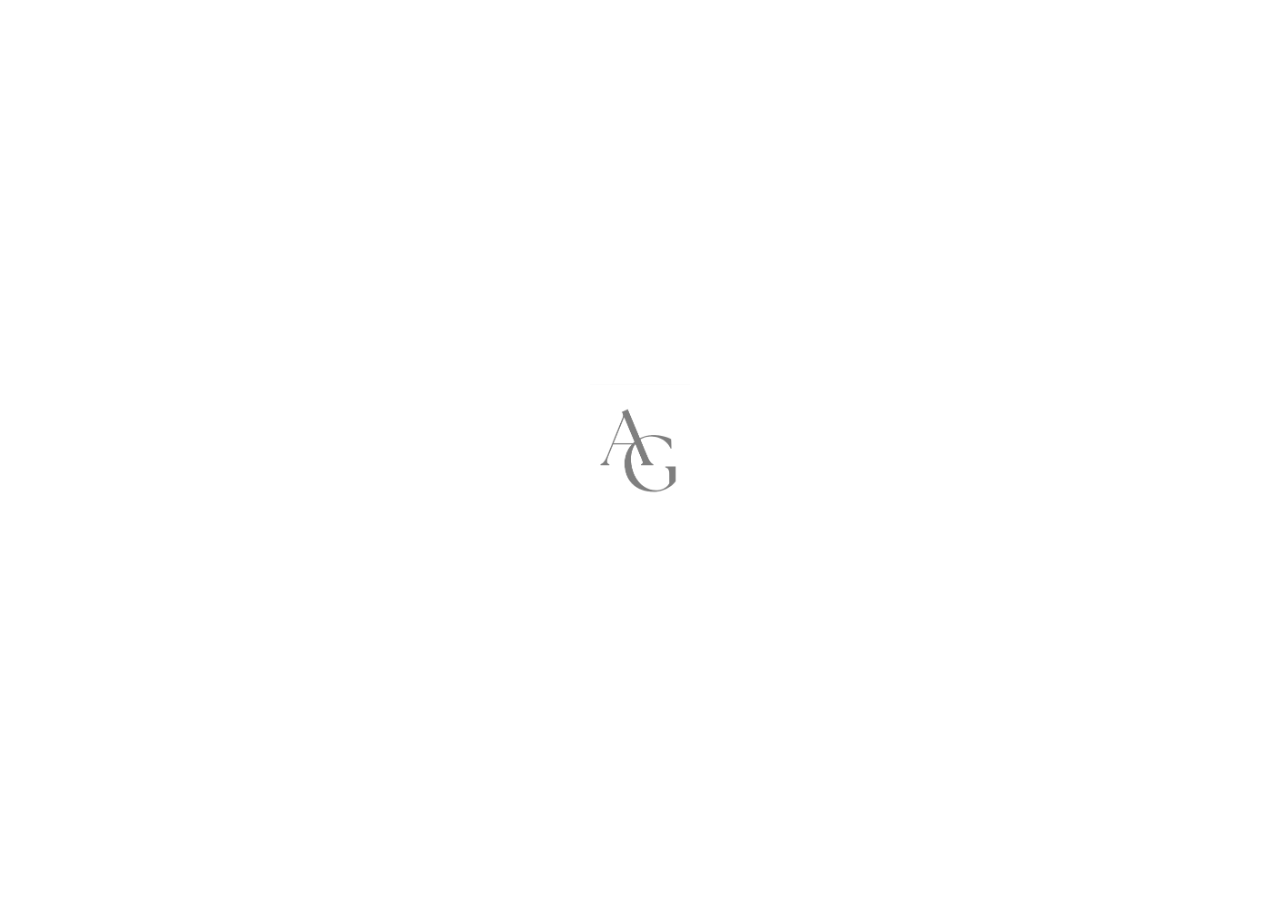
<file: Iza-social-medias/index.html>
<!DOCTYPE html>
<html lang="en">
<head>
    <meta charset="UTF-8">
    <meta name="viewport" content="width=device-width, initial-scale=1.0">
    <link rel="shortcut icon" href="./img/AG.ico" type="image/x-icon">
    <link rel="stylesheet" href="style.css">
    <title>My Social Medias</title>
</head>
<body>
    <div id="loader" class="loader">
        <img src="./img/AG.png" alt="logo" class="logo">
    </div>
    <div class="background-blur"></div>
    <div id="main-content" class="main-content hidden">
        <div class="contact-card">
            <div class="cover-photo">
                <img src="./img/contact.jpg" alt="oblojka">
            </div>
            <div class="blue-info">
                <p>Connect with me on social media</p>
            </div>
            <div class="contact-links">
                <a href="https://gagikavt.github.io/iza-portfolio/Iza/" class="contact-link">
                    <img src="./img/AG.ico" alt="Website">
                    <div class="link-text">
                        <span class="link">Visit my portfolio</span>
                        <span class="description">Website</span>
                    </div>
                </a>
                <hr>
                <a href="https://www.linkedin.com/in/izabela-andreasyan-a2001b244/" class="contact-link">
                    <img src="./img/linkedin.png" alt="LinkedIn">
                    <div class="link-text">
                        <span class="link">LinkedIn</span>
                        <span class="description">Join my network</span>
                    </div>
                </a>
                <hr>
                <a href="https://t.me/belle_andreasyan" class="contact-link">
                    <img src="./img/telegram logo.png" alt="Telegram">
                    <div class="link-text">
                        <span class="link">Telegram</span>
                        <span class="description">Get in touch</span>
                    </div>
                </a>
            </div>
            <p style="margin: 3px 20px;">&copy; 2024 Designed, Developed and Deployed by Gagik Avtandilyan</p>
        </div>
    </div>
    <script src="./script.js"></script>
</body>
</html>
</file>
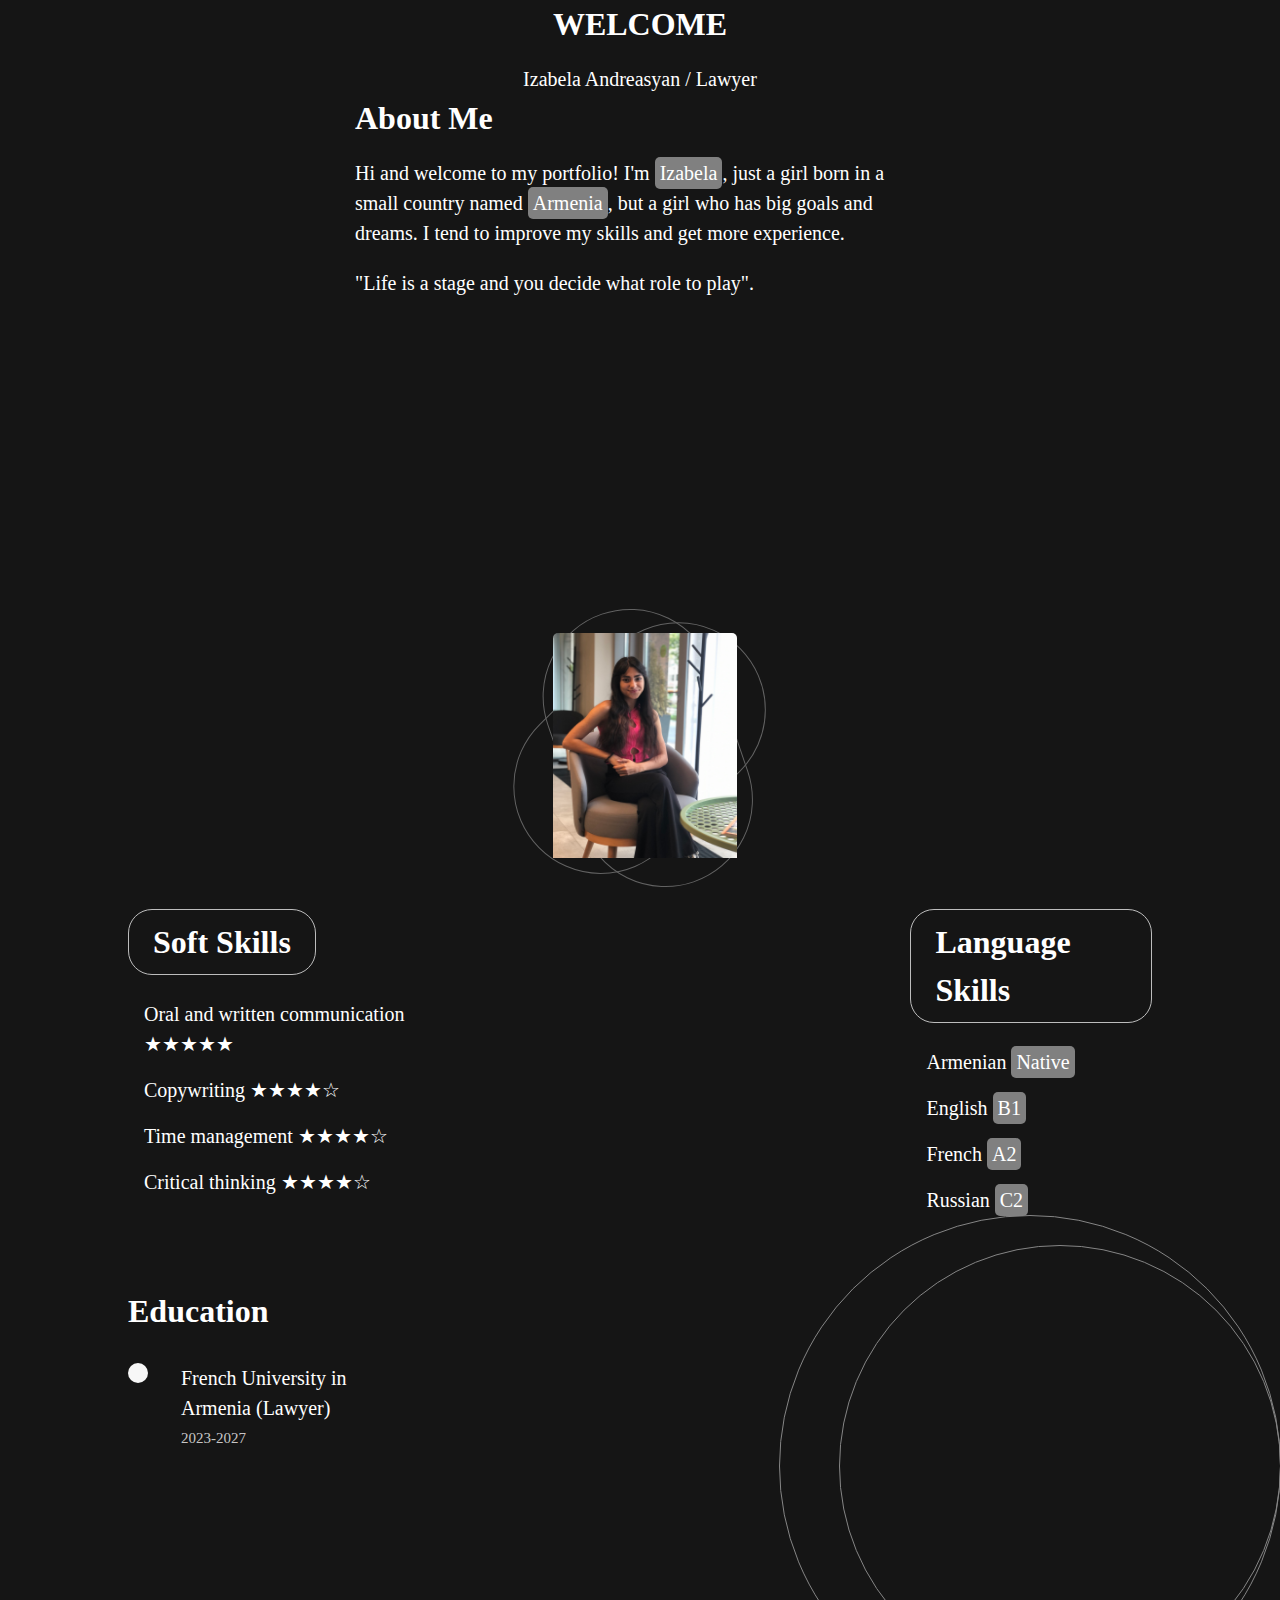
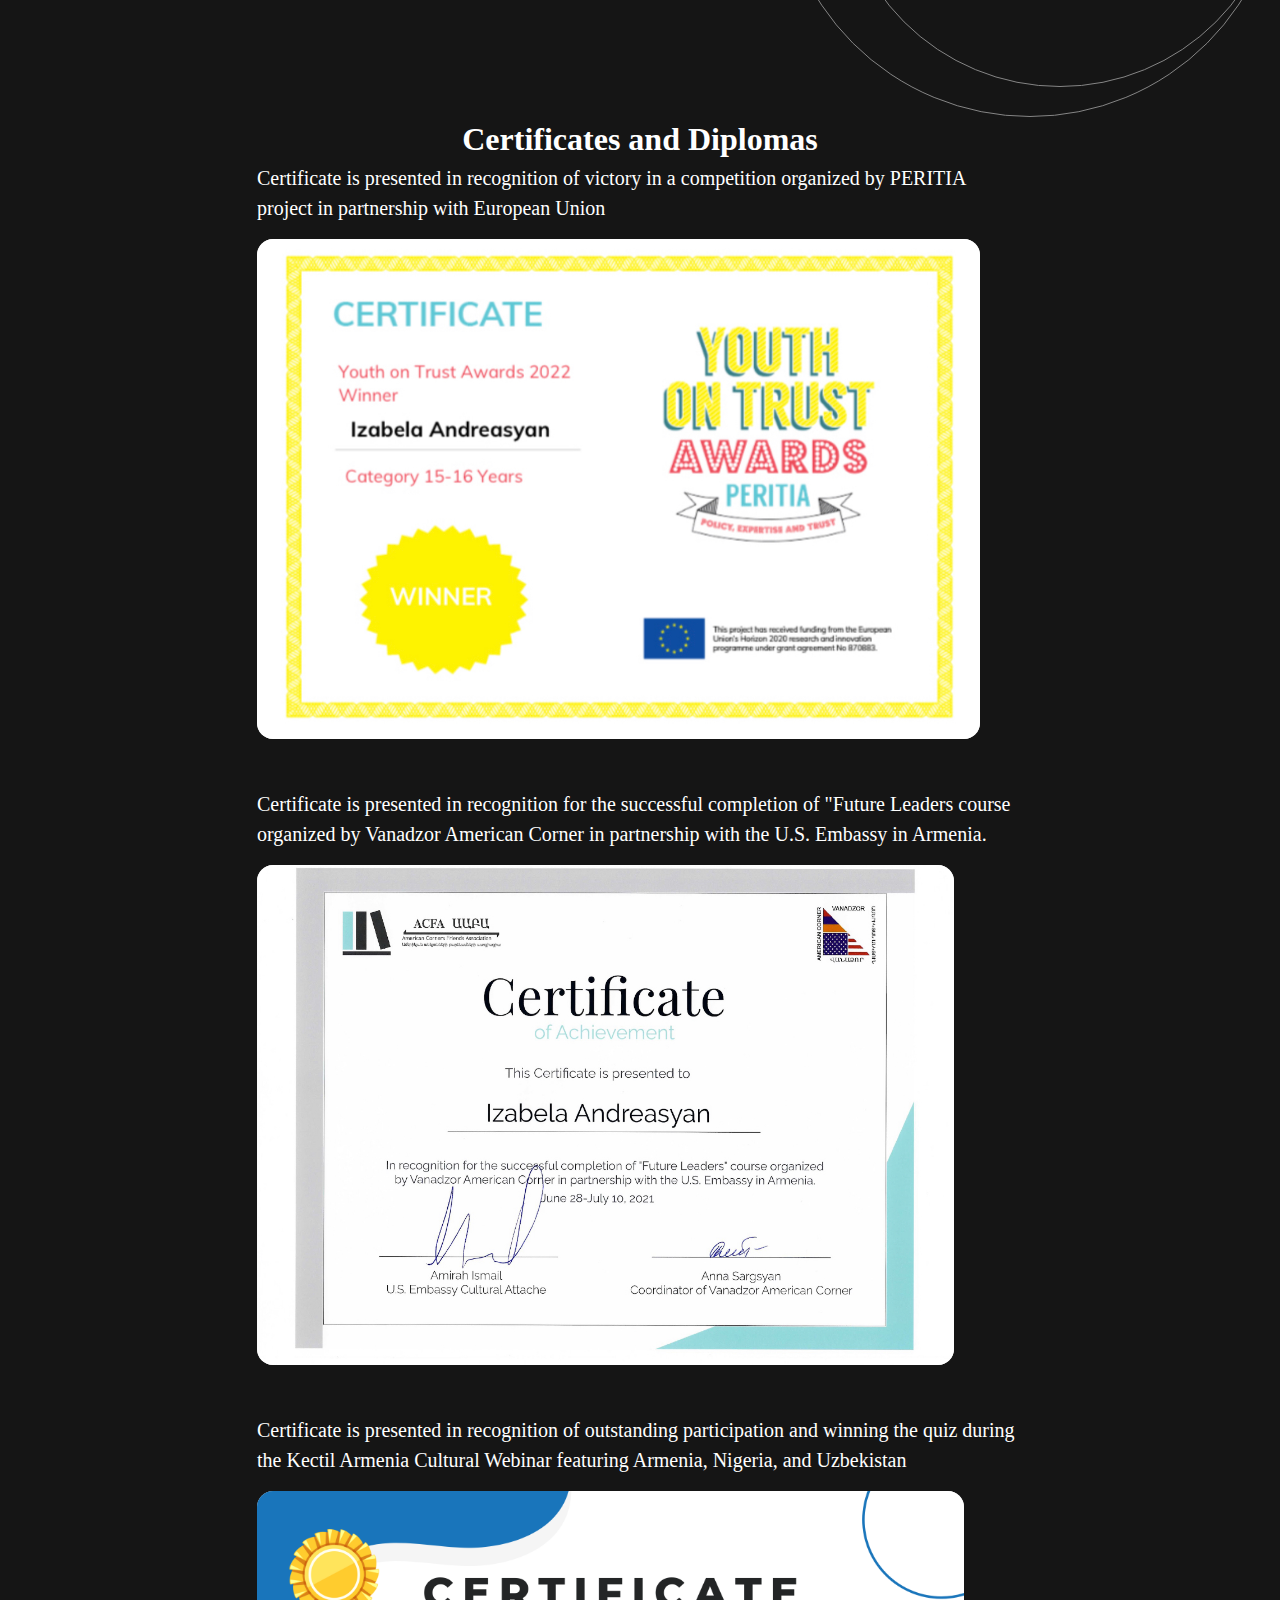
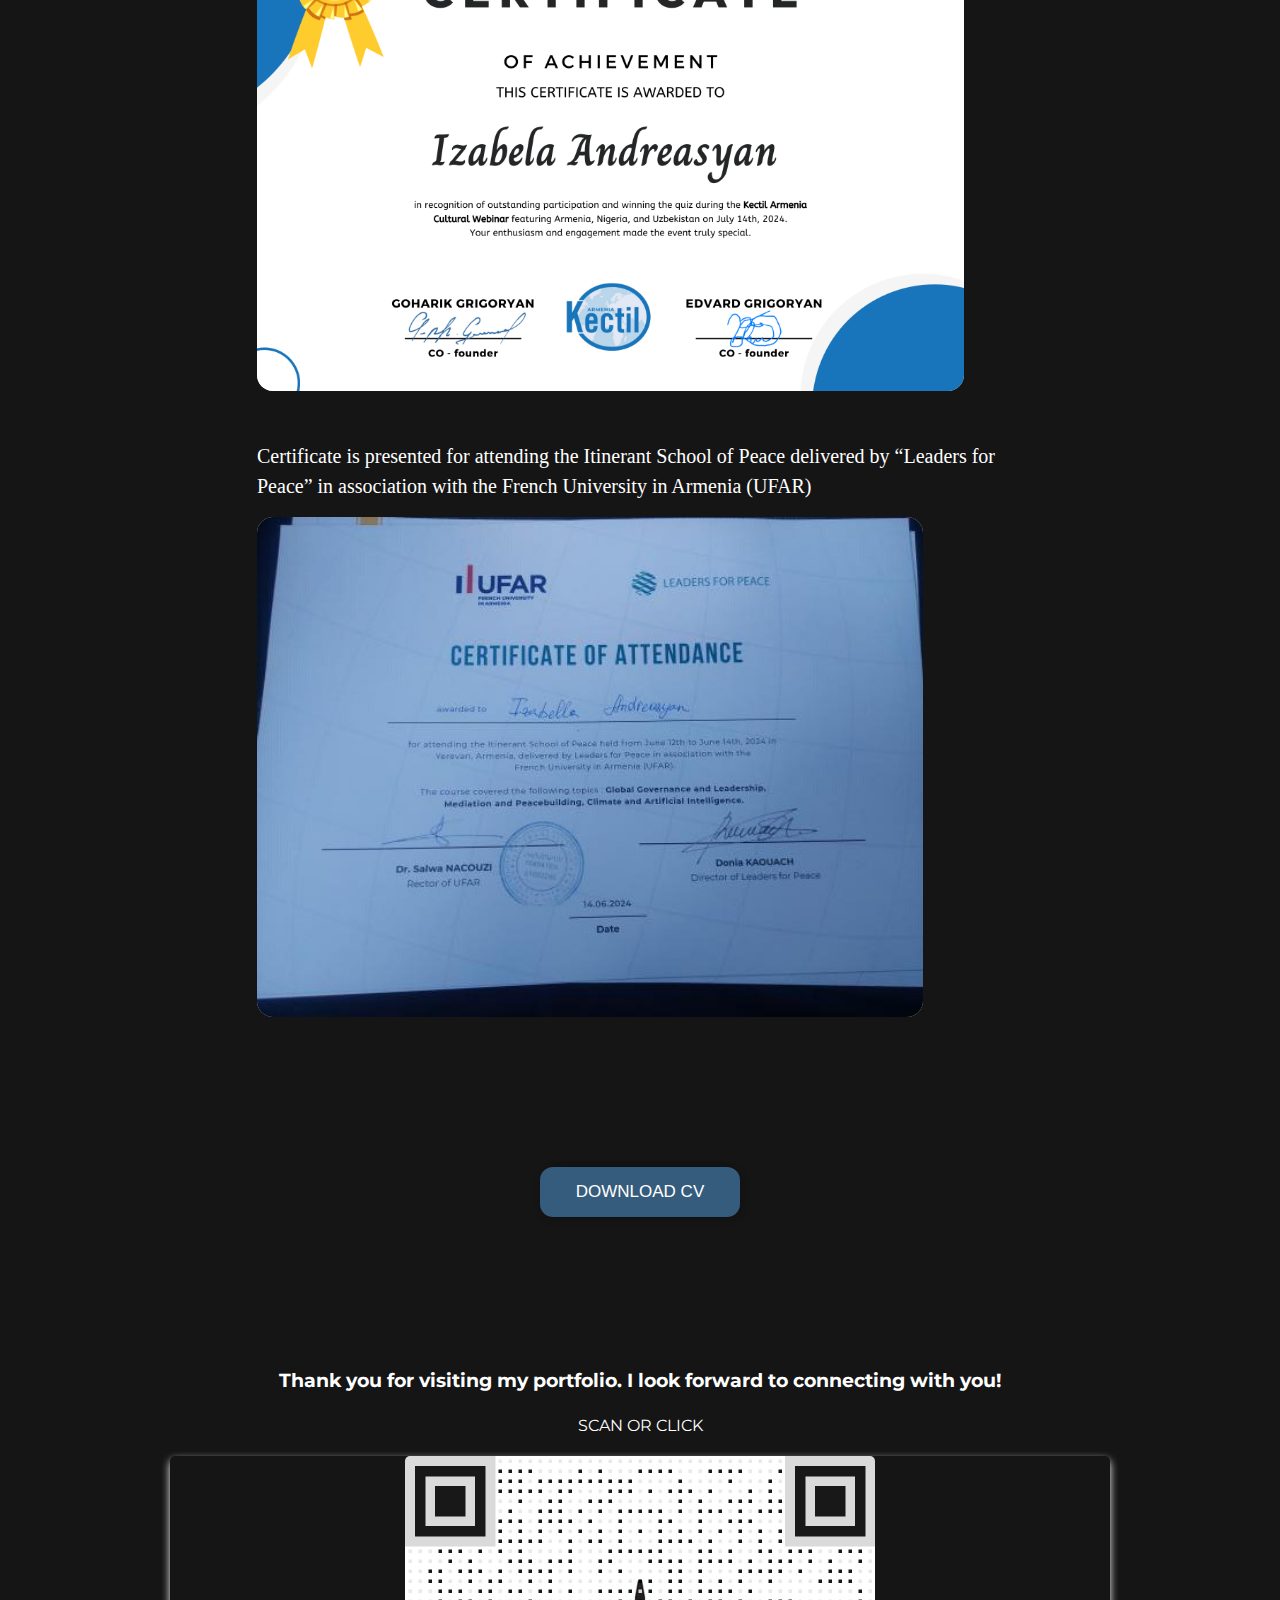
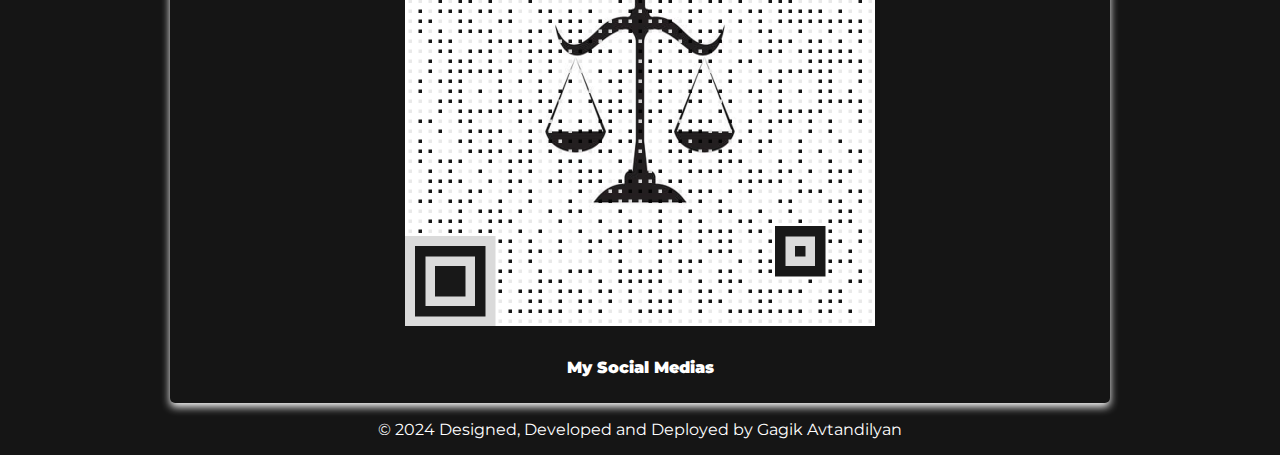
<file: Iza/index.html>
<!DOCTYPE html>
<html lang="en">
<head>
    <meta charset="UTF-8">
    <meta name="viewport" content="width=device-width, initial-scale=1.0">
    <title>Portfolio</title>
    <link rel="stylesheet" href="style.css">
    <link rel="preconnect" href="https://fonts.googleapis.com">
    <link rel="preconnect" href="https://fonts.gstatic.com" crossorigin>
    <link href="https://fonts.googleapis.com/css2?family=Montserrat:ital,wght@0,100..900;1,100..900&display=swap" rel="stylesheet">
    <link rel="shortcut icon" href="./img/AG.ico" type="image/x-icon">
</head>
<body>
    <div class="portfolio">
        <div class="frame21">
          <div class="welcome">WELCOME</div>
          <div class="info">Izabela Andreasyan / Lawyer</div>
        </div>
        <div class="frame3">
          <div class="frame2">
            <div class="aboutMe" >About Me</div>
            <div class="aboutText">
                Hi and welcome to my portfolio! I'm <span class="special">Izabela</span>, just a girl born in a small country named <a style="color: #fff; text-decoration: none;"><span class="special">Armenia</span></a>, but a girl who has big goals and dreams. I tend to improve my skills and get more experience.
                <p>"Life is a stage and you decide what role to play".</p>
            </div>
          </div>
          <div class="frame1" >
            <div class="ellipse1"></div>
            <div class="ellipse2"></div>
            <img class="ellipse3" src="./img/pic.jpg"/>
          </div>
        </div>  
        <div class="frame8">
          <div class="frame6">
            <div class="frame9">
              <div class="softSkills">Soft Skills</div>
            </div>
            <div class="frame4">
              <div class="text">Oral and written communication <span>★★★★★</span></div>
              <div class="text">Copywriting <span>★★★★☆</span></div>
              <div class="text">Time management <span>★★★★☆</span></div>
              <div class="text">Critical thinking <span>★★★★☆</span></div>
            </div>
          </div>
          <div class="frame7">
            <div class="frame10">
              <div class="hardSkills">Language Skills</div>
            </div>
            <div class="frame5">
                <div class="text">Armenian <span class="special">Native</span></div>
                <div class="text">English <span class="special">B1</span></div>
                <div class="text">French <span class="special">A2</span></div>
                <div class="text">Russian <span class="special">C2</span></div>
            </div>
          </div>
        </div>
        <div class="frame20">
          <div class="frame19">
            <div class="education">Education</div>
            <div class="frame18">
              <div class="frame12">
                <div class="ellipse"></div>
              </div>
              <div class="frame17">
                <div class="frame11" >
                  <div class="years">French University in Armenia (Lawyer)</div>
                  <div class="years" style="color: rgba(239, 238, 238, 0.833); font-size: 15px;">2023-2027</div>
                </div>
              </div>
            </div>
          </div>
          <div class="frame16">
            <div class="ellipse8"></div>
            <div class="ellipse9"></div>
          </div>
        </div>
        <div class="certificat">Certificates and Diplomas</div>
        <div class="frame26">
          <div class="frame22">
            <div id="salesCert" class="certificateText">Certificate is presented in recognition of victory in a competition organized by PERITIA project in partnership with European Union</div>
            <img class="rectangleNew" src="./img/Certificate_1.jpg" />
          </div>
          <div class="frame22" >
            <div class="certificateText">Certificate is presented in recognition for the successful completion of "Future Leaders course organized by Vanadzor American Corner in partnership with the U.S. Embassy in Armenia.</div>
            <img class="rectangleNew" src="./img/Certificate_2.jpg" />
          </div>
          <div class="frame22" >
            <div class="certificateText">Certificate is presented in recognition of outstanding participation and winning the quiz during the Kectil Armenia Cultural Webinar featuring Armenia, Nigeria, and Uzbekistan</div>
            <img class="rectangleNew" src="./img/Certificate_3.jpg" />
          </div>
          <div class="frame22">
            <div class="certificateText">Certificate is presented for attending the Itinerant School of Peace delivered by “Leaders for Peace” in association with the French University in Armenia (UFAR)</div>
            <img class="rectangleNew" src="./img/Certificate_4.jpg" />
          </div>
        </div>
      </div>
      <div class="downloadButton">
        <a class="dwBtnA" href="./myResume.pdf" download="CV">Download CV</a>
        <p class="top dwBtnP">Filename : CV.pdf</p>
        <p class="bottom dwBtnP">Size: 127Kb</p>
      </div>
      <div class="connect">
        <h3>Thank you for visiting my portfolio. I look forward to connecting with you!</h3>
        <p>SCAN OR CLICK</p>
        
        <div class="container" style="display: flex; flex-wrap: wrap; align-items: center; justify-content: center;">
            <div class="card">
                <a class="link" href="https://gagikavt.github.io/iza-portfolio/Iza-social-medias/" target="_blank">
                    <img src="./img/qr-iza.png" alt="my_social_medias" width="50%" >
                    <div class="container">
                    <h4><b>My Social Medias</b></h4>
                    </div>
                </a>
            </div>
        </div>
        <p style="margin: 3px 20px; padding: 10px 0;">&copy; 2024 Designed, Developed and Deployed by Gagik Avtandilyan</p>
      </div>
    <script src="script.js"></script>
    </body>
</html>
</file>
<file: Iza-social-medias/style.css>
body {
    background: url('https://gagikavt.github.io/my_social_medias/img/contact.jpg') no-repeat center center fixed;
    font-family: 'Roboto', sans-serif;
    display: flex;
    justify-content: center;
    align-items: center;
    height: 100vh;
    margin: 0;
    position: relative;
    background-size: cover;
}

.loader {
    position: absolute;
    top: 0;
    left: 0;
    width: 100%;
    height: 100%;
    background: #fff;
    display: flex;
    justify-content: center;
    align-items: center;
    z-index: 10;
}

.logo {
    width: 100px;
    opacity: 0.5;
    animation: zoomFade 3s forwards;
}

@keyframes zoomFade {
    0% {
        transform: scale(0.5);
        opacity: 0.5;
    }
    100% {
        transform: scale(1.5);
        opacity: 1;
    }
}

.main-content.hidden {
    opacity: 0;
}

.main-content.visible {
    transition: opacity 2s;
    opacity: 1;
}

.background-blur {
    position: absolute;
    top: 0;
    left: 0;
    width: 100%;
    height: 100%;
    background: inherit;
    filter: blur(25px);
    z-index: -1;
}

.contact-card {
    background: rgba(255, 255, 255, 0.9);
    border-radius: 10px;
    max-width: 400px;
    width: 100%;
    overflow: hidden;
    position: relative;
    z-index: 1;
    padding: 10px;
    box-shadow: 0px 6px 5.82px 3.18px rgba(0,0,0,0.24), 1px 5px 3.92px 3.08px rgba(0,0,0,0.16);
}

.blue-info{
    text-align: center;
    color: #fff;
    background-color: rgb(68, 127, 182);
    box-shadow: 0px 2px 2.82px 0.18px rgba(0,0,0,0.24), 0px 1px 3.92px 0.08px rgba(0,0,0,0.16);
    padding: 10px 20px;
}

.cover-photo img {
    width: 100%;
    height: auto;
    display: block;
}

.contact-links {
    padding: 20px;
    text-align: center;
}

.contact-link {
    display: flex;
    align-items: center;
    text-decoration: none;
    color: #000;
    margin: 10px 0;
    padding: 10px 0;
}

.contact-link img {
    width: 50px;
    height: 50px;
    margin-right: 10px;
}

.contact-link span{
    font-size: 16px;
}

.link-text {
    display: flex;
    flex-direction: column;
    align-items: flex-start;
}

.description {
    font-size: 14px;
    color: #666;
}

.link {
    font-size: 18px;
    color: #000;
}

hr {
    border: none;
    border-top: 1px solid #ccc;
    margin: 0;
}

@media (max-width: 600px) {
    .contact-card {
        padding: 0px;
    }

    .contact-link span {
        font-size: 16px;
    }

    .description {
        font-size: 12px;
    }

    .link {
        font-size: 16px;
    }
}
</file>
<file: Iza/style.css>
body {
    font-family: "Montserrat", sans-serif;
    margin: 0;
    padding: 0;
    background-color: #151515;
    color: #fff;
    line-height: 1.5;
    overflow-x: hidden;
}

.portfolio{
    width: 80%;
    margin: 0 auto;
    background: #151515;
    opacity: 0;
    transform: translateY(20px);
    transition: opacity 1s ease-out, transform 1s ease-out;
}

.portfolio.visible {
    opacity: 1;
    transform: translateY(0);
}

.frame21{
    flex-direction: column; 
    justify-content: center; 
    align-items: center; 
    gap: 16px; 
    display: flex;
}

.welcome{
    color: white; 
    font-size: 32px; 
    font-family: Inter; 
    font-weight: 700; 
    word-wrap: break-word
}

.info{
    color: white; 
    font-size: 20px; 
    font-family: Inter; 
    font-weight: 400; 
    word-wrap: break-word
}

.frame3{
    justify-content: center; 
    align-items: center; 
    gap: 268px; 
    display: flex;
    flex-wrap: wrap;
}

.frame2{
    flex-direction: column; 
    justify-content: center; 
    align-items: flex-start; 
    gap: 16px; 
    display: inline-flex
}

.aboutMe{
    color: white; 
    font-size: 32px; 
    font-family: Inter; 
    font-weight: 700; 
    word-wrap: break-word
}

.aboutText{
    max-width: 570px;
    color: white;
    font-size: 20px;
    font-family: Inter;
    font-weight: 400;
    word-wrap: break-word 
}

.frame1{
    width: 322.14px;
    height: 322.83px;
    position: relative 
}

.ellipse1{
    width: 173px;
    height: 282px;
    left: 40px;
    top: 56.04px;
    position: absolute;
    transform: rotate(-18.90deg);
    transform-origin: 0 0;
    border-radius: 9999px;
    border: 1px #626262 solid 
}

.ellipse2{
    width: 173px;
    height: 282px;
    left: 200.47px;
    top: 0px;
    position: absolute;
    transform: rotate(45.31deg);
    transform-origin: 0 0;
    border-radius: 9999px;
    border: 1px #626262 solid 
}

.ellipse3{
    width: 184.63px; 
    height: 225px; 
    left: 73.87px; 
    top: 46.50px; 
    position: absolute; 
    background: linear-gradient(0deg, #D9D9D9 0%, #D9D9D9 100%) 
}

.frame8{
    justify-content: center;
    align-items: flex-start;
    gap: 433px;
    display: flex; 
}

.frame6{
    flex-direction: column;
    justify-content: center;
    align-items: flex-start;
    gap: 24px;
    display: inline-flex 
}

.frame9{
    padding-left: 24px;
    padding-right: 24px;
    padding-top: 8px;
    padding-bottom: 8px;
    border-radius: 24px;
    border: 1px #BDBDBD solid;
    justify-content: flex-start;
    align-items: flex-start;
    gap: 10px;
    display: inline-flex 
}

.softSkills{
    color: white;
    font-size: 32px;
    font-family: Inter;
    font-weight: 700;
    word-wrap: break-word 
}

.frame4{
    padding-left: 16px;
    padding-right: 16px;
    flex-direction: column;
    justify-content: center;
    align-items: flex-start;
    gap: 16px;
    display: flex 
}

.text{
    color: white; 
    font-size: 20px; 
    font-family: Inter; 
    font-weight: 400; 
    word-wrap: break-word;
}

.frame7{
    flex-direction: column;
    justify-content: flex-start;
    align-items: flex-start;
    gap: 24px;
    display: inline-flex 
}

.frame10{
    padding-left: 24px;
    padding-right: 24px;
    padding-top: 8px;
    padding-bottom: 8px;
    border-radius: 24px;
    border: 1px #BDBDBD solid;
    justify-content: flex-start;
    align-items: flex-start;
    gap: 10px;
    display: inline-flex 
}

.hardSkills{
    color: white;
    font-size: 32px;
    font-family: Inter;
    font-weight: 700;
    word-wrap: break-word 
}

.frame5{
    padding-left: 16px;
    padding-right: 16px;
    flex-direction: column;
    justify-content: center;
    align-items: flex-start;
    gap: 16px;
    display: flex 
}

.frame20{
    justify-content: center;
    align-items: center;
    gap: 373px;
    display: inline-flex 
}

.frame19{
    flex-direction: column;
    justify-content: flex-start;
    align-items: flex-start;
    gap: 28px;
    display: inline-flex 
}

.education{
    color: white;
    font-size: 32px;
    font-family: Inter;
    font-weight: 700;
    word-wrap: break-word 
}

.frame18{
    justify-content: flex-start;
    align-items: flex-start;
    gap: 33px;
    display: inline-flex 
}

.frame12{
    height: 280px;
    flex-direction: column;
    justify-content: space-between;
    align-items: center;
    display: inline-flex 
}

.ellipse{
    width: 20px;
    height: 20px;
    background: #F7F7F7;
    border-radius: 9999px 
}

.rectangle{
    width: 2px;
    height: 93px;
    background: #D9D9D9 
}

.frame17{
    flex-direction: column;
    justify-content: flex-start;
    align-items: flex-start;
    gap: 62px;
    display: inline-flex 
}

.frame11{
    flex-direction: column;
    justify-content: flex-start;
    align-items: flex-start;
    gap: 4px;
    display: flex 
}

.years{
    color: white;
    font-size: 20px;
    font-family: Inter;
    font-weight: 400;
    word-wrap: break-word 
}

.frame16{
    width: 500px;
    height: 500px;
    position: relative 
}

.ellipse8{
    width: 440px;
    height: 440px;
    left: 60px;
    top: 30px;
    position: absolute;
    border-radius: 9999px;
    border: 1px #858585 solid 
}

.ellipse9{
    width: 500px;
    height: 500px;
    left: 0px;
    top: 0px;
    position: absolute;
    border-radius: 9999px;
    border: 1px #858585 solid 
}

.certificat{
    text-align: center;
    color: white;
    font-size: 32px;
    font-family: Inter;
    font-weight: 700;
    word-wrap: break-word 
}

.frame26{
    flex-direction: column;
    justify-content: center;
    align-items: center;
    gap: 50px;
    display: flex;
}

.frame22{
    flex-direction: column;
    justify-content: flex-start;
    align-items: flex-start;
    gap: 16px;
    display: flex; 
    width: 766px;
}

.rectangleNew{
    width: auto;

    /* width: 766px; */
    height: 500px;
    background: linear-gradient(0deg, #D9D9D9 0%, #D9D9D9 100%);
    border-radius: 16px 
}

.certificateText{
    color: white;
    font-size: 20px;
    font-family: Inter;
    font-weight: 400;
    word-wrap: break-word 
}

.connect{
    text-align: center;
}

.card {
    box-shadow: 0 4px 8px 0 rgba(255, 255, 255, 0.982);
    transition: 0.3s;
    border-radius: 5px;
}

.card:hover {
    box-shadow: 0 8px 16px 0 rgba(0,0,0,0.2);
}
  
.container {
    padding: 2px 16px;
}

.link{
    text-decoration: none;
    color: #fff;
}

img {
    border-radius: 5px 5px 0 0;
}

.special{
    background-color: gray; 
    padding: 5px; 
    border-radius: 5px;
}

/* Download button */
.downloadButton {
    width: 200px;
    margin: 150px auto;
}

.dwBtnA {
    display: block;
    height: 50px;
    width: 200px;
    color: white;
    font: 17px/50px sans-serif,Helvetica;
    text-decoration: none;
    text-align: center;
    text-transform: uppercase;
    background: #355C7D; 
}

.dwBtnP {
    background: #6C5B7B;
    display: block;
    height: 40px;
    width: 180px;
    margin: -50px 0 0 10px;
    text-align: center;
    font: 14px/45px sans-serif,Helvetica;
    color: #eee;
    position: absolute;
    z-index: -1;
    -webkit-transition: margin 0.7s cubic-bezier(0.6, -0.28, 0.74, 0.05);
    -moz-transition: margin 0.7s cubic-bezier(0.6, -0.28, 0.74, 0.05);
    -o-transition: margin 0.7s cubic-bezier(0.6, -0.28, 0.74, 0.05);
    -ms-transition: margin 0.7s cubic-bezier(0.6, -0.28, 0.74, 0.05);
    transition: margin 0.7s cubic-bezier(0.6, -0.28, 0.74, 0.05);
}


.dwBtnP {
    -webkit-border-radius: 10px;
    -moz-border-radius: 10px;
    border-radius: 13px;
    -webkit-box-shadow: 2px 2px 8px rgba(0,0,0,0.2);
    -moz-box-shadow: 2px 2px 8px rgba(0,0,0,0.2);
    box-shadow: 2px 2px 8px rgba(0,0,0,0.2);
}

.dwBtnA{
    -webkit-border-radius: 10px;
    -moz-border-radius: 10px;
    border-radius: 13px;
    -webkit-box-shadow: 2px 2px 8px rgba(0,0,0,0.2);
    -moz-box-shadow: 2px 2px 8px rgba(0,0,0,0.2);
    box-shadow: 2px 2px 8px rgba(0,0,0,0.2);
}

.downloadButton:hover .bottom { 
  margin: -10px 0 0 10px 
}

.downloadButton:hover .top {
    margin: -80px 0 0 10px;
    line-height: 35px;
}

@keyframes fadeInUp {
    0% {
        opacity: 0;
        transform: translateY(20px);
    }
    100% {
        opacity: 1;
        transform: translateY(0);
    }
}

@media screen and (max-width: 768px) {
    .rectangleNew {
        width: 100%;
        height: auto;
    }
    .frame8 {
        flex-wrap: wrap;
        gap: 50px;
    }
    .frame3 {
        gap: 50px;
    }
    .frame16{
        display: none;
    }
}
</file>
